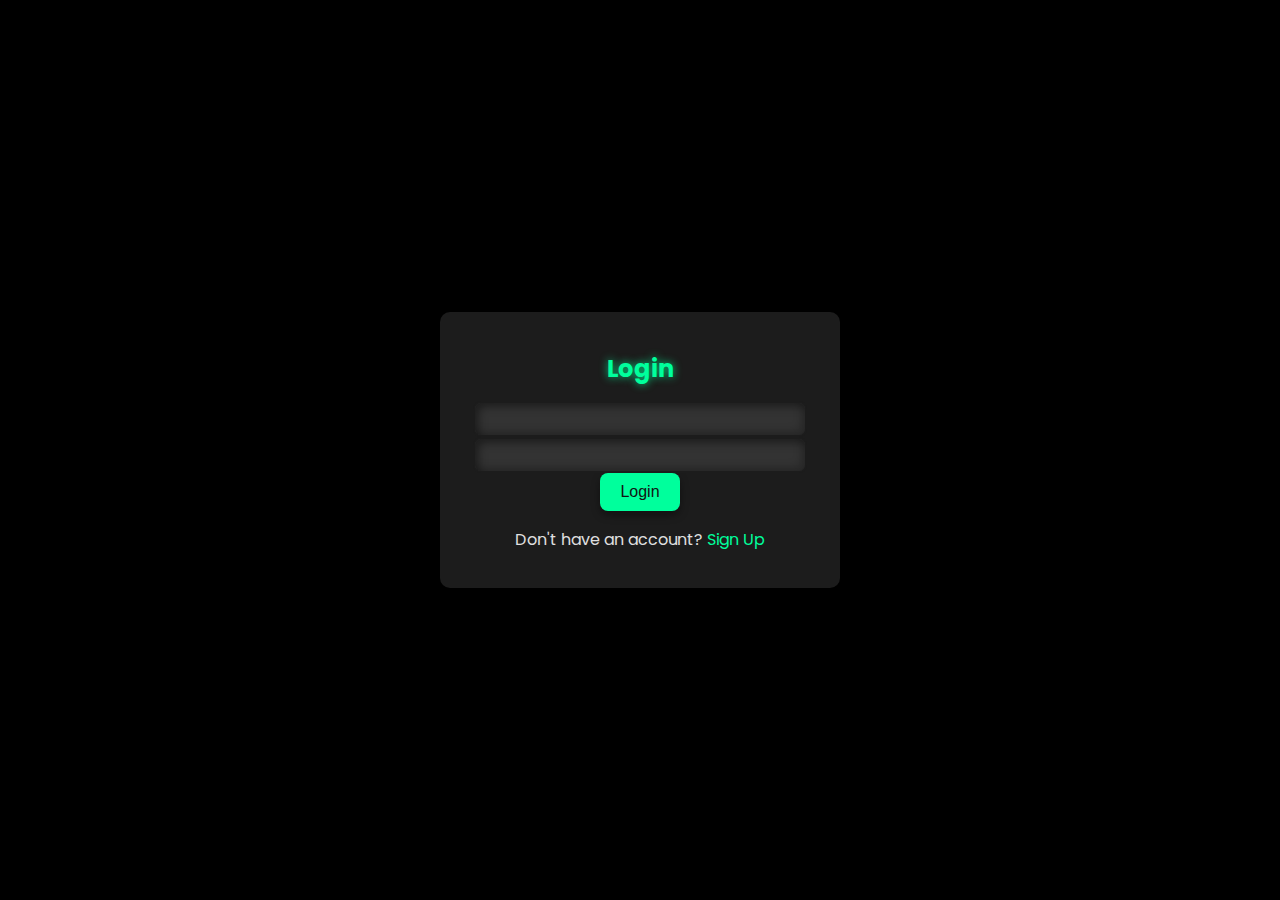
<file: index.html>
<!DOCTYPE html>
<html lang="en">
<head>
    <meta charset="UTF-8">
    <meta name="viewport" content="width=device-width, initial-scale=1.0">
    <title>Login</title>
    <link rel="stylesheet" href="index.css">
</head>
<body>
    <div class="auth-container">
        <h2>Login</h2>
        <form id="login-form">
            <input type="text" id="login-username" placeholder="Username" required />
            <input type="password" id="login-password" placeholder="Password" required />
            <button type="submit">Login</button>
        </form>
        <p>Don't have an account? <a href="signup.html">Sign Up</a></p>
    </div>
    <script src="index.js"></script>
</body>
</html>
</file>
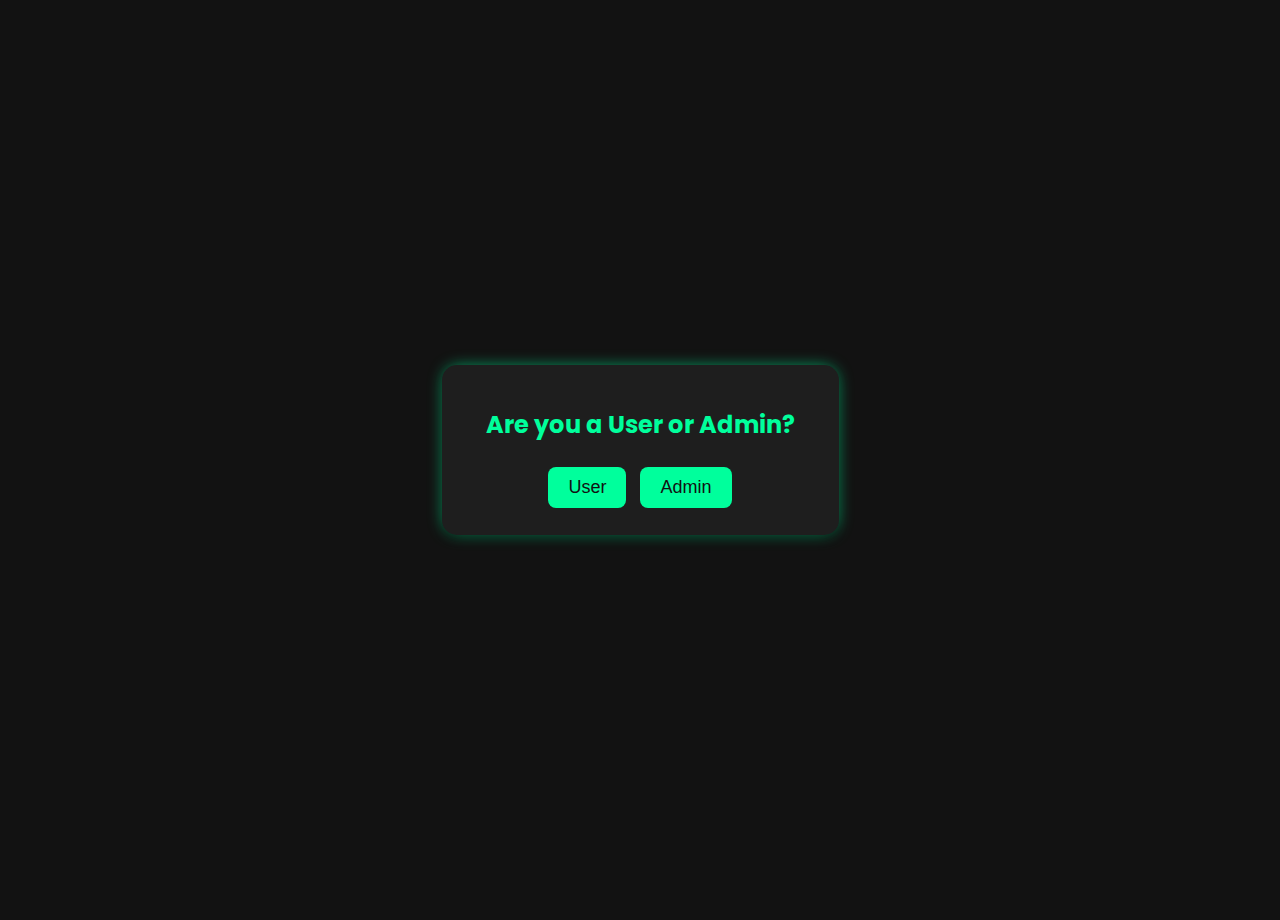
<file: quiz.html>
<!DOCTYPE html>
<html lang="en">
<head>
    <meta charset="UTF-8">
    <meta name="viewport" content="width=device-width, initial-scale=1.0">
    <title>sk Quiz</title>
    <link rel="stylesheet" href="quiz.css">
</head>
<body>
    <main class="text-container">
        <!-- Main content goes here -->
    </main>

    <div class="container">
        <!-- Role Selection -->
        <div class="role-selection" id="role-selection">
            <h2>Are you a User or Admin?</h2>
            <button id="user-btn">User</button>
            <button id="admin-btn">Admin</button>
        </div>

        <!-- User Details Form -->
        <div class="user-details hidden" id="user-details">
            <h2>Enter Your Details</h2>
            <form id="details-form">
                <input type="text" id="username" placeholder="Username" required />
                <input type="text" id="department" placeholder="Department" required />
                <button type="button" id="start-quiz">Start Quiz</button>
            </form>
        </div>

        <!-- Quiz Interface -->
        <div class="quiz-container hidden" id="quiz">
            <div class="quiz-body">
                <h2 id="question">Question Text</h2>
                <ul>
                    <li>
                        <input type="radio" name="answer" id="a" class="answer" />
                        <label for="a" id="a_text">Answer A</label>
                    </li>
                    <li>
                        <input type="radio" name="answer" id="b" class="answer" />
                        <label for="b" id="b_text">Answer B</label>
                    </li>
                    <li>
                        <input type="radio" name="answer" id="c" class="answer" />
                        <label for="c" id="c_text">Answer C</label>
                    </li>
                    <li>
                        <input type="radio" name="answer" id="d" class="answer" />
                        <label for="d" id="d_text">Answer D</label>
                    </li>
                </ul>
            </div>
            <div class="quiz-footer">
                <button type="button" id="submit-btn">Submit</button>
            </div>
        </div>

        <!-- Quiz Result Table -->
        <div class="result-container hidden" id="result-container">
            <h2>Your Quiz Results</h2>
            <table id="result-table">
                <thead>
                    <tr>
                        <th>Question</th>
                        <th>Your Answer</th>
                        <th>Correct Answer</th>
                        <th>Result</th>
                    </tr>
                </thead>
                <tbody>
                    <!-- Dynamic content will be inserted here -->
                </tbody>
            </table>
            <p id="final-score"></p>
        </div>

        <!-- Admin Interface -->
        <div class="admin-container hidden" id="admin-container">
            <h2>Admin - Add New Question</h2>
            <form id="admin-form">
                <input type="text" id="question-input" placeholder="Enter Question" required />
                <input type="text" id="option_a" placeholder="Option A" required />
                <input type="text" id="option_b" placeholder="Option B" required />
                <input type="text" id="option_c" placeholder="Option C" required />
                <input type="text" id="option_d" placeholder="Option D" required />
                <input type="text" id="correct_answer" placeholder="Correct Answer (a, b, c, or d)" required />
                <button type="button" id="add-question">Add Question</button>
            </form>
        </div>
    </div>
    <script src="quiz.js"></script>
</body>
</html>
</file>
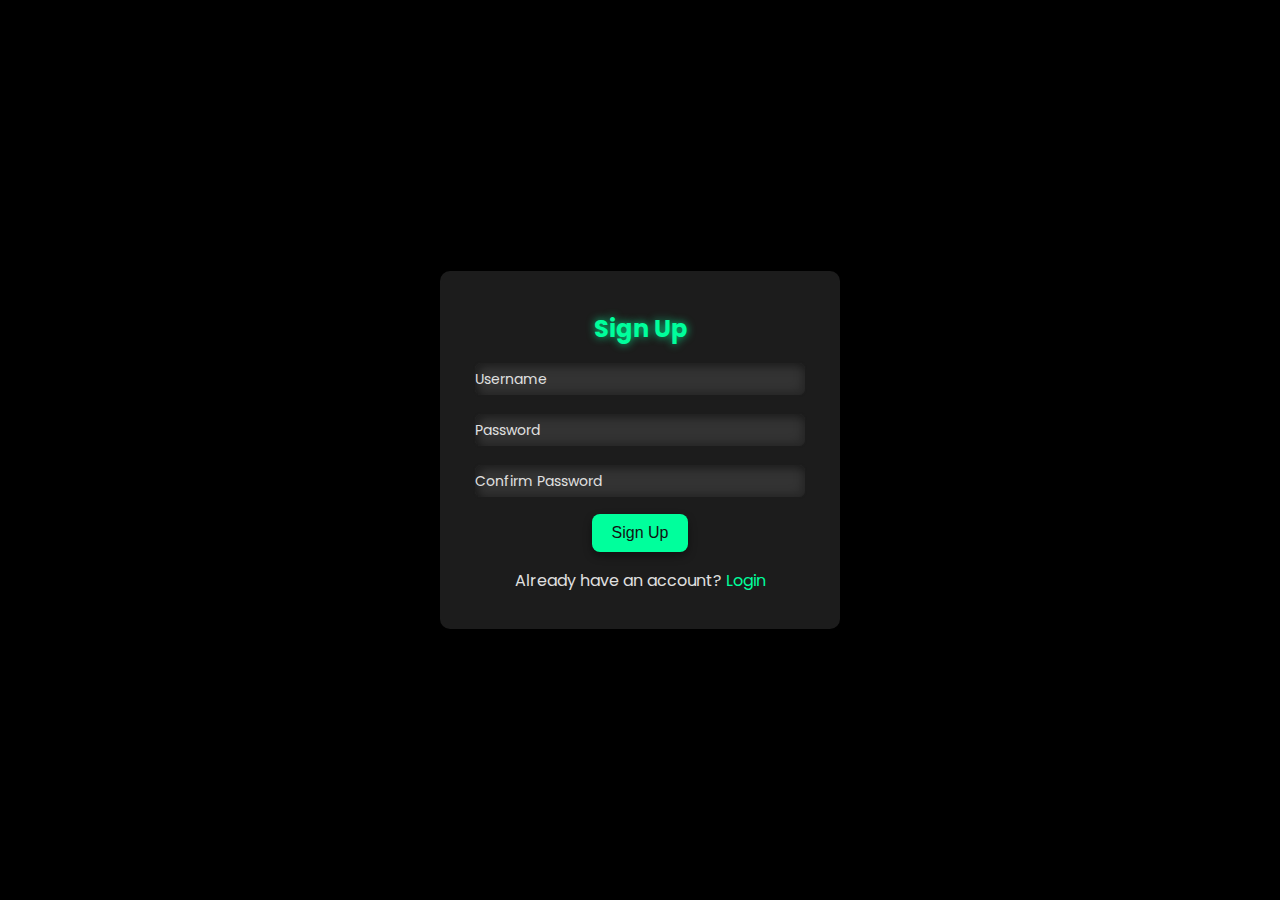
<file: signup.html>
<!DOCTYPE html>
<html lang="en">
<head>
    <meta charset="UTF-8">
    <meta name="viewport" content="width=device-width, initial-scale=1.0">
    <title>Sign Up</title>
    <link rel="stylesheet" href="index.css">
</head>
<body>
    <div class="auth-container">
        <h2>Sign Up</h2>
        <form id="signup-form">
            <div class="input-container">
                <input type="text" id="signup-username" placeholder=" " required />
                <label for="signup-username">Username</label>
            </div>
            <div class="input-container">
                <input type="password" id="signup-password" placeholder=" " required />
                <label for="signup-password">Password</label>
            </div>
            <div class="input-container">
                <input type="password" id="signup-department" placeholder=" " required />
                <label for="signup-department">Confirm Password</label>
            </div>
            <button type="submit">Sign Up</button>
        </form>
        <p>Already have an account? <a href="login.html">Login</a></p>
    </div>
    <script src="signup.js"></script>
</body>
</html>
</file>
<file: index.css>
/* Import Google Fonts */
@import url('https://fonts.googleapis.com/css2?family=Poppins:wght@300;400;600&display=swap');

/* General Styles */
body {
    margin: 0;
    padding: 0;
    font-family: 'Poppins', sans-serif;
    background: #000; /* Solid dark background */
    color: #e0e0e0; /* Light text color */
    display: flex;
    justify-content: center;
    align-items: center;
    height: 100vh;
    overflow: hidden; /* Prevent scrollbars */
    animation: fadeInBody 0.5s ease-in-out;
}

/* Fade-in Animation for Body */
@keyframes fadeInBody {
    from {
        opacity: 0;
        transform: scale(1.05); /* Slight zoom effect */
    }
    to {
        opacity: 1;
        transform: scale(1);
    }
}

/* Container for centering content */
.auth-container {
    max-width: 400px; /* Smaller width for the container */
    padding: 20px; /* Reduced padding */
    background: #1c1c1c; /* Darker background for container */
    border-radius: 10px; /* Slightly smaller border-radius */
    box-shadow: 0 6px 12px rgba(0, 0, 0, 0.7); /* Darker shadow */
    text-align: center;
    animation: fadeInSection 0.7s ease-in-out;
    position: relative; /* For absolute positioning of floating labels */
    width: 100%; /* Ensure container width is 100% */
    box-sizing: border-box; /* Include padding and border in element's width/height */
}

/* Fade-in Animation for Sections */
@keyframes fadeInSection {
    from {
        opacity: 0;
        transform: translateY(20px); /* Slide up effect */
    }
    to {
        opacity: 1;
        transform: translateY(0);
    }
}

/* Auth Container Heading */
.auth-container h2 {
    font-size: 24px; /* Smaller heading font size */
    margin-bottom: 15px; /* Reduced margin-bottom */
    color: #00FF9C; /* Glowing green */
    text-shadow: 0 0 8px rgba(0, 255, 156, 0.8); /* Glowing text */
    animation: fadeInText 0.8s ease-in-out;
}

/* Auth Container Form */
.auth-container form {
    display: flex;
    flex-direction: column;
    align-items: center;
    animation: fadeInForm 0.6s ease-in-out;
    width: 100%; /* Ensure form takes full width */
}

/* Fade-in Animation for Form */
@keyframes fadeInForm {
    from {
        opacity: 0;
        transform: translateY(-20px); /* Slide down effect */
    }
    to {
        opacity: 1;
        transform: translateY(0);
    }
}

/* Input Container for Floating Labels */
.input-container {
    position: relative;
    width: 100%; /* Ensure container takes full width */
    max-width: 100%; /* Constrain to max-width of form */
    margin-bottom: 15px;
}

/* Neomorphism Effect for Inputs */
.auth-container input {
    position: relative; /* For absolute positioning of floating labels */
    border: 2px solid #1c1c1c; /* Match container background */
    padding: 8px 15px; /* Reduced padding */
    border-radius: 8px; /* Slightly smaller border-radius */
    width: 100%; /* Full width of input container */
    max-width: 300px; /* Smaller max-width for inputs */
    font-size: 14px; /* Smaller font size */
    background: #333; /* Slightly lighter dark background for input */
    color: #e0e0e0; /* Light text color */
    box-shadow: inset 4px 4px 8px rgba(0, 0, 0, 0.4), inset -4px -4px 8px rgba(0, 0, 0, 0.2);
    transition: border-color 0.3s ease, box-shadow 0.3s ease, transform 0.3s ease;
}

/* Placeholder Styling */
.auth-container input::placeholder {
    color: transparent; /* Hide placeholder text */
}

/* Input Focus Styling */
.auth-container input:focus {
    border-color: #00e68c; /* Slightly darker green */
    box-shadow: inset 4px 4px 8px rgba(0, 0, 0, 0.4), inset -4px -4px 8px rgba(0, 0, 0, 0.2), 0 0 12px rgba(0, 255, 156, 0.7); /* Glowing effect */
    outline: none; /* Remove default outline */
    transform: scale(1.05); /* Slight zoom effect */
}

/* Floating Label Styles */
.auth-container input:not(:placeholder-shown) + label,
.auth-container input:focus + label {
    top: -12px;
    left: 10px;
    font-size: 12px;
    color: #00e68c; /* Slightly darker green */
    transform: scale(0.9);
}

.auth-container label {
    position: absolute;
    top: 8px;
    left: 15px;
    font-size: 14px; /* Smaller font size */
    color: #e0e0e0; /* Light text color */
    transition: top 0.3s ease, left 0.3s ease, font-size 0.3s ease, color 0.3s ease, transform 0.3s ease;
    pointer-events: none; /* Prevent label from being clickable */
}

/* Auth Container Button */
.auth-container button {
    background-color: #00FF9C; /* Glowing green */
    border: none;
    color: #121212; /* Dark text color for contrast */
    padding: 10px 20px; /* Reduced padding */
    font-size: 16px; /* Smaller font size */
    cursor: pointer;
    border-radius: 8px; /* Slightly smaller border-radius */
    transition: background-color 0.3s ease, box-shadow 0.3s ease, transform 0.2s ease;
    animation: fadeInButton 0.5s ease-in-out;
    box-shadow: 0 4px 8px rgba(0, 0, 0, 0.4);
}

.auth-container button:hover {
    background-color: #00e68c; /* Slightly darker green */
    box-shadow: 0 6px 12px rgba(0, 255, 156, 0.8); /* Glowing effect */
    transform: scale(1.05); /* Slight zoom effect on hover */
}

/* Keyframe Animations */
@keyframes pulse {
    0%, 100% {
        transform: scale(1);
    }
    50% {
        transform: scale(1.1);
    }
}

@keyframes fadeInText {
    from {
        opacity: 0;
        transform: translateY(-10px);
    }
    to {
        opacity: 1;
        transform: translateY(0);
    }
}

@keyframes fadeInButton {
    from {
        opacity: 0;
        transform: scale(0.9);
    }
    to {
        opacity: 1;
        transform: scale(1);
    }
}

/* Link Styling */
.auth-container a {
    color: #00FF9C;
    text-decoration: none;
}

.auth-container a:hover {
    text-decoration: underline;
}
</file>
<file: quiz.css>
/* Import Google Fonts */
@import url('https://fonts.googleapis.com/css2?family=Poppins:wght@300;400;600&display=swap');

/* General Styles */
body {
    margin: 0;
    padding: 0;
    font-family: 'Poppins', sans-serif;
    background-color: #121212; /* Dark background */
    color: #e0e0e0; /* Light text color */
    display: flex;
    justify-content: center;
    align-items: center;
    height: 100vh;
    overflow: hidden; /* Prevents scrollbars if content is taller than viewport */
    animation: fadeInBody 0.5s ease-in-out;
}

/* Fade-in Animation for Body */
@keyframes fadeInBody {
    from {
        opacity: 0;
    }
    to {
        opacity: 1;
    }
}

/* Container for centering content */
.container {
    max-width: 1200px;
    padding: 20px;
    display: flex;
    justify-content: center; /* Center horizontally */
    align-items: center; /* Center vertically */
    flex-direction: column; /* Stack content vertically */
    text-align: center; /* Center text */
    height: 100vh; /* Full height to ensure proper vertical centering */
}

/* Role Selection */
.role-selection,
.user-details,
.quiz-container,
.result-container,
.admin-container {
    width: 100%;
    max-width: 600px;
    padding: 20px;
    background: #1e1e1e; /* Dark background */
    border-radius: 15px; /* Rounded corners */
    box-shadow: 0 4px 8px rgba(0, 0, 0, 0.3);
    animation: fadeInSection 0.7s ease-in-out;
    border: 2px solid transparent; /* Transparent border for glow effect */
    position: relative; /* For pseudo-element glow effect */
}

/* Fade-in Animation for Sections */
@keyframes fadeInSection {
    from {
        opacity: 0;
        transform: translateY(20px); /* Slide up effect */
    }
    to {
        opacity: 1;
        transform: translateY(0);
    }
}

/* Neon Glow Effect */
.role-selection::before,
.user-details::before,
.quiz-container::before,
.result-container::before,
.admin-container::before {
    content: "";
    position: absolute;
    top: 0;
    left: 0;
    width: 100%;
    height: 100%;
    border-radius: 15px; /* Match border-radius */
    box-shadow: 0 0 15px rgba(0, 255, 156, 0.7); /* Neon green glow */
    z-index: -1; /* Behind the content */
}

/* Align content in the middle */
.text-container {
    position: absolute;
    top: 10%;
    left: 50%;
    transform: translate(-50%, -10%);
}

/* Additional centering for specific sections */
.role-selection,
.user-details,
.quiz-container,
.result-container,
.admin-container {
    margin: 10px 0; /* Add spacing between sections */
    text-align: center;
}

/* Role Selection */
.role-selection h2 {
    font-size: 24px;
    margin-bottom: 20px;
    color: #00FF9C; /* Glowing green */
    animation: fadeInText 0.8s ease-in-out;
}

.role-selection button {
    background-color: #00FF9C; /* Glowing green */
    border: none;
    color: #121212; /* Dark text color for contrast */
    padding: 10px 20px;
    font-size: 18px;
    cursor: pointer;
    border-radius: 8px; /* Rounded corners */
    margin: 5px;
    transition: background-color 0.3s ease, box-shadow 0.3s ease, transform 0.2s ease;
    animation: fadeInButton 0.5s ease-in-out;
}

.role-selection button:hover {
    background-color: #00e68c; /* Slightly darker green */
    box-shadow: 0 0 15px rgba(0, 255, 156, 0.7); /* Glowing effect */
    animation: pulse 1.5s infinite;
}

/* Pulse Animation */
@keyframes pulse {
    0%, 100% {
        transform: scale(1);
    }
    50% {
        transform: scale(1.05);
    }
}

/* User Details Form */
.user-details h2 {
    font-size: 24px;
    margin-bottom: 20px;
    color: #00FF9C; /* Glowing green */
    animation: fadeInText 0.8s ease-in-out;
}

.user-details form {
    display: flex;
    flex-direction: column;
    align-items: center;
    animation: fadeInForm 0.6s ease-in-out;
}

/* Fade-in Animation for Form */
@keyframes fadeInForm {
    from {
        opacity: 0;
        transform: translateY(-20px); /* Slide down effect */
    }
    to {
        opacity: 1;
        transform: translateY(0);
    }
}

.user-details input {
    border: 2px solid #00FF9C; /* Glowing green border */
    padding: 10px;
    margin-bottom: 10px;
    border-radius: 8px; /* Rounded corners */
    width: 100%;
    max-width: 400px;
    font-size: 16px;
    background-color: #333; /* Dark input background */
    color: #e0e0e0; /* Light text color */
    transition: border-color 0.3s ease, box-shadow 0.3s ease;
}

.user-details input:focus {
    border-color: #00e68c; /* Slightly darker green */
    box-shadow: 0 0 10px rgba(0, 255, 156, 0.5); /* Glowing effect */
}

.user-details button {
    background-color: #00FF9C; /* Glowing green */
    border: none;
    color: #121212; /* Dark text color for contrast */
    padding: 10px 20px;
    font-size: 18px;
    cursor: pointer;
    border-radius: 8px; /* Rounded corners */
    transition: background-color 0.3s ease, box-shadow 0.3s ease, transform 0.2s ease;
    animation: fadeInButton 0.5s ease-in-out;
}

.user-details button:hover {
    background-color: #00e68c; /* Slightly darker green */
    box-shadow: 0 0 15px rgba(0, 255, 156, 0.7); /* Glowing effect */
    animation: pulse 1.5s infinite;
}

/* Quiz Container Styles */
.quiz-container {
    background: #1e1e1e; /* Dark background */
    border-radius: 15px; /* Rounded corners */
    box-shadow: 0 4px 8px rgba(0, 0, 0, 0.3);
    padding: 20px;
    position: relative;
    border: 2px solid transparent; /* Transparent border for glow effect */
}

/* Quiz Body and Footer Styles */
.quiz-body h2 {
    font-size: 22px;
    margin-bottom: 20px;
    color: #00FF9C; /* Glowing green */
    animation: fadeInText 0.8s ease-in-out;
}

.quiz-body ul {
    list-style: none;
    padding: 0;
    animation: fadeInList 0.6s ease-in-out;
}

/* Fade-in Animation for List Items */
@keyframes fadeInList {
    from {
        opacity: 0;
        transform: translateX(-20px); /* Slide from left */
    }
    to {
        opacity: 1;
        transform: translateX(0);
    }
}

.quiz-body li {
    margin-bottom: 15px;
}

.quiz-body input[type="radio"] {
    margin-right: 10px;
}

.quiz-body label {
    font-size: 18px;
    cursor: pointer;
    color: #e0e0e0; /* Light text color */
}

.quiz-footer {
    text-align: center;
    margin-top: 20px;
    animation: fadeInFooter 0.6s ease-in-out;
}

/* Fade-in Animation for Footer */
@keyframes fadeInFooter {
    from {
        opacity: 0;
        transform: translateY(20px); /* Slide up effect */
    }
    to {
        opacity: 1;
        transform: translateY(0);
    }
}

.quiz-footer button {
    background-color: #00FF9C; /* Glowing green */
    border: none;
    color: #121212; /* Dark text color for contrast */
    padding: 10px 20px;
    font-size: 18px;
    cursor: pointer;
    border-radius: 8px; /* Rounded corners */
    transition: background-color 0.3s ease, box-shadow 0.3s ease, transform 0.2s ease;
    animation: fadeInButton 0.5s ease-in-out;
}

.quiz-footer button:hover {
    background-color: #00e68c; /* Slightly darker green */
    box-shadow: 0 0 15px rgba(0, 255, 156, 0.7); /* Glowing effect */
    animation: pulse 1.5s infinite;
}

/* Result Table */
.result-container table {
    width: 100%;
    border-collapse: collapse;
    margin-bottom: 20px;
    animation: fadeInTable 0.7s ease-in-out;
}

/* Fade-in Animation for Table */
@keyframes fadeInTable {
    from {
        opacity: 0;
        transform: translateY(20px); /* Slide up effect */
    }
    to {
        opacity: 1;
        transform: translateY(0);
    }
}

.result-container th, .result-container td {
    padding: 10px;
    border-bottom: 1px solid #333; /* Dark border */
}

.result-container th {
    background-color: #00FF9C; /* Glowing green */
    color: #121212; /* Dark text color for contrast */
}

.result-container tr:nth-child(even) {
    background-color: #2c2c2c; /* Slightly lighter dark background */
}

.result-container #final-score {
    font-size: 22px;
    font-weight: 600;
    color: #00FF9C; /* Glowing green */
    animation: fadeInScore 0.8s ease-in-out;
}

/* Fade-in Animation for Score */
@keyframes fadeInScore {
    from {
        opacity: 0;
        transform: scale(0.8); /* Slight zoom-in effect */
    }
    to {
        opacity: 1;
        transform: scale(1);
    }
}

/* Admin Interface */
.admin-container h2 {
    font-size: 24px;
    margin-bottom: 20px;
    color: #00FF9C; /* Glowing green */
    animation: fadeInText 0.8s ease-in-out;
}

.admin-container form {
    display: flex;
    flex-direction: column;
    align-items: center;
    animation: fadeInForm 0.6s ease-in-out;
}

.admin-container input {
    border: 2px solid #00FF9C; /* Glowing green border */
    padding: 10px;
    margin-bottom: 10px;
    border-radius: 8px; /* Rounded corners */
    width: 100%;
    max-width: 400px;
    font-size: 16px;
    background-color: #333; /* Dark input background */
    color: #e0e0e0; /* Light text color */
    transition: border-color 0.3s ease, box-shadow 0.3s ease;
}

.admin-container input:focus {
    border-color: #00e68c; /* Slightly darker green */
    box-shadow: 0 0 10px rgba(0, 255, 156, 0.5); /* Glowing effect */
}

.admin-container button {
    background-color: #00FF9C; /* Glowing green */
    border: none;
    color: #121212; /* Dark text color for contrast */
    padding: 10px 20px;
    font-size: 18px;
    cursor: pointer;
    border-radius: 8px; /* Rounded corners */
    transition: background-color 0.3s ease, box-shadow 0.3s ease, transform 0.2s ease;
    animation: fadeInButton 0.5s ease-in-out;
}

.admin-container button:hover {
    background-color: #00e68c; /* Slightly darker green */
    box-shadow: 0 0 15px rgba(0, 255, 156, 0.7); /* Glowing effect */
    animation: pulse 1.5s infinite;
}

/* Hide elements by default */
.hidden {
    display: none;
}

/* Loader Container */
.loader-container {
    position: fixed;
    top: 0;
    left: 0;
    width: 100%;
    height: 100%;
    background-color: rgba(0, 0, 0, 0.7); /* Semi-transparent dark background */
    display: flex;
    justify-content: center;
    align-items: center;
    z-index: 9999; /* Ensure it appears above other content */
    animation: fadeInLoader 0.5s ease-in-out;
}

/* Fade-in Animation for Loader Container */
@keyframes fadeInLoader {
    from {
        opacity: 0;
    }
    to {
        opacity: 1;
    }
}

/* Loader */
.loader {
    border: 8px solid #1e1e1e; /* Dark background color */
    border-top: 8px solid #00FF9C; /* Glowing green color */
    border-radius: 50%;
    width: 60px;
    height: 60px;
    animation: spin 1.5s linear infinite, glow 1.5s ease-in-out infinite;
}

/* Spinner Animation */
@keyframes spin {
    0% { transform: rotate(0deg); }
    100% { transform: rotate(360deg); }
}

/* Glowing Effect */
@keyframes glow {
    0%, 100% { 
        box-shadow: 0 0 10px #00FF9C; /* Glowing effect */
    }
    50% { 
        box-shadow: 0 0 20px #00FF9C; /* Stronger glow */
    }
}

/* Fade-in Animation for Text */
@keyframes fadeInText {
    from {
        opacity: 0;
        transform: translateY(-10px);
    }
    to {
        opacity: 1;
        transform: translateY(0);
    }
}

/* Fade-in Animation for Button */
@keyframes fadeInButton {
    from {
        opacity: 0;
        transform: scale(0.9);
    }
    to {
        opacity: 1;
        transform: scale(1);
    }
}

/* Media Queries for Responsiveness */
@media (max-width: 768px) {
    .role-selection,
    .user-details,
    .quiz-container,
    .result-container,
    .admin-container {
        padding: 15px;
        margin: 5px 0;
    }

    .role-selection h2,
    .user-details h2,
    .quiz-body h2,
    .result-container #final-score,
    .admin-container h2 {
        font-size: 20px;
    }

    .user-details input,
    .admin-container input {
        max-width: 90%;
    }

    .role-selection button,
    .user-details button,
    .quiz-footer button,
    .admin-container button {
        font-size: 16px;
        padding: 8px 16px;
    }

    .quiz-body label {
        font-size: 16px;
    }
}

@media (max-width: 480px) {
    .role-selection,
    .user-details,
    .quiz-container,
    .result-container,
    .admin-container {
        padding: 10px;
        margin: 5px 0;
    }

    .role-selection h2,
    .user-details h2,
    .quiz-body h2,
    .result-container #final-score,
    .admin-container h2 {
        font-size: 18px;
    }

    .user-details input,
    .admin-container input {
        max-width: 100%;
    }

    .role-selection button,
    .user-details button,
    .quiz-footer button,
    .admin-container button {
        font-size: 14px;
        padding: 6px 12px;
    }

    .quiz-body label {
        font-size: 14px;
    }
}
</file>
